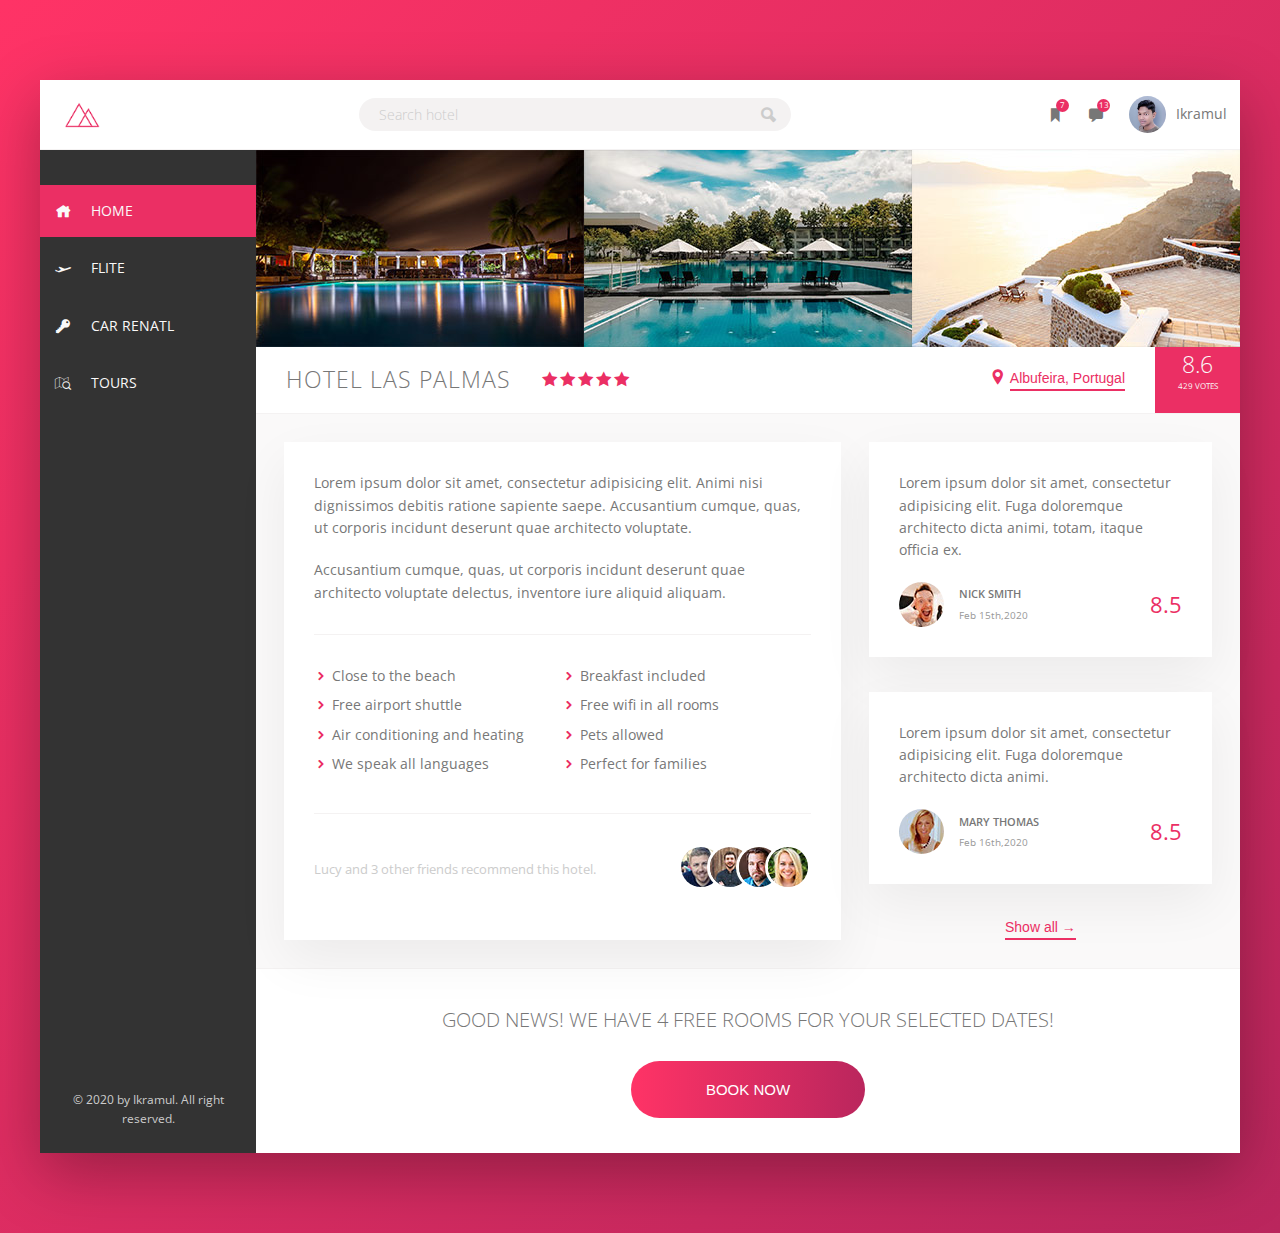
<file: index.html>
<!DOCTYPE html>
<html lang="en">
<head>
    <meta charset="UTF-8">
    <meta name="viewport" content="width=device-width, initial-scale=1.0">
    <title>Flexbox Project</title>
    <link rel="shortcut icon" href="img/favicon.png" type="img/x-icon">
    <link href="https://fonts.googleapis.com/css2?family=Open+Sans:wght@300;400;600&display=swap" rel="stylesheet">
    <link rel="stylesheet" href="icofont/icofont.min.css">
    <link rel="stylesheet" href="css/style.css">
</head>
<body>
    <div class="container">
        <header class="header">

            <img src="img/logo.png" alt="trillo logo" class="logo">

            <form action="#" class="search">
                <input type="text" class="search_input" placeholder="Search hotel">
                <button class="search_button">
                    <i class="icofont-ui-search search_icon"></i> 
                </button>
            </form>

            <nav class="user_nav">
                <div class="user_nav_icon_box">
                    <i class="icofont-book-mark user_nav_icon"></i>
                    <span class="user_nav_notification">7</span>
                </div>
                <div class="user_nav_icon_box">
                    <i class="icofont-chat user_nav_icon"></i>
                    <span class="user_nav_notification">13</span>
                </div>
                <div class="user_nav_user">
                    <img class="user_nav_user_photo" src="img/user.jpg" alt="user">
                    <span class="user_nav_user_name">Ikramul</span>
                </div>
            </nav>
        </header>

        <div class="content">
            <nav class="sidebar">
                <ul class="side_nav">
                    <li class="side_nav_item side_nav_item_active"><a href="" class="side_nav_link"> <i class="icofont-home side_nav_icon"></i> Home</a></li>
                    <li class="side_nav_item"><a href="" class="side_nav_link"><i class="icofont-ui-flight side_nav_icon"></i> Flite</a></li>
                    <li class="side_nav_item"><a href="" class="side_nav_link"><i class="icofont-key side_nav_icon"></i> Car renatl</a></li>
                    <li class="side_nav_item"><a href="" class="side_nav_link"><i class="icofont-search-map side_nav_icon"></i> Tours</a></li>
                </ul>
                <div class="legal">
                    &copy; 2020 by Ikramul. All right reserved.
                </div>
            </nav>
            <main class="hotel-view">
                <div class="gallery">
                    <figure class="gallery_item">
                        <img src="img/hotel-1.jpg" alt="photo of hotel 1" class="gallery_photo">
                    </figure>
                    <figure class="gallery_item">
                        <img src="img/hotel-2.jpg" alt="photo of hotel 2" class="gallery_photo">
                    </figure>
                    <figure class="gallery_item">
                        <img src="img/hotel-3.jpg" alt="photo of hotel 3" class="gallery_photo">
                    </figure>
                </div>
                <div class="overview">
                    <h1 class="overview_heading">hotel las palmas</h1>
                    <div class="overview_stars">
                        <i class="icofont-star overview_stars_icon"></i>
                        <i class="icofont-star overview_stars_icon"></i>
                        <i class="icofont-star overview_stars_icon"></i>
                        <i class="icofont-star overview_stars_icon"></i>
                        <i class="icofont-star overview_stars_icon"></i>
                    </div>
                    <div class="overview_location">
                        <i class="icofont-location-pin overview_location_icon"></i>
                        <button class="btn_inline">Albufeira, Portugal
                        </button>
                    </div>
                    <div class="overview_rating">
                        <div class="overview_rating_average">8.6</div>
                        <div class="overview_rating_count">429 votes</div>
                    </div>
                </div>
                <div class="detail">
                    <div class="description">
                        <p class="paragraph">Lorem ipsum dolor sit amet, consectetur adipisicing elit. Animi nisi dignissimos debitis ratione sapiente saepe. Accusantium cumque, quas, ut corporis incidunt deserunt quae architecto voluptate.</p>
                        <p class="paragraph">Accusantium cumque, quas, ut corporis incidunt deserunt quae architecto voluptate delectus, inventore iure aliquid aliquam.</p>
                        <ul class="list">
                            <li class="list_item"><i class="icofont-rounded-right"></i> Close to the beach</li>
                            <li class="list_item"><i class="icofont-rounded-right"></i> Breakfast included</li>
                            <li class="list_item"><i class="icofont-rounded-right"></i> Free airport shuttle</li>
                            <li class="list_item"><i class="icofont-rounded-right"></i> Free wifi in all rooms</li>
                            <li class="list_item"><i class="icofont-rounded-right"></i> Air conditioning and heating</li>
                            <li class="list_item"><i class="icofont-rounded-right"></i> Pets allowed</li>
                            <li class="list_item"><i class="icofont-rounded-right"></i> We speak all languages</li>
                            <li class="list_item"><i class="icofont-rounded-right"></i> Perfect for families</li>
                        </ul>
                        <div class="recommend">
                            <p class="recommend_count">Lucy and 3 other friends recommend this hotel.</p>
                            <div class="recommend_friends">
                                <img src="img/user-3.jpg" alt="friend 1" class="recommend_photo">
                                <img src="img/user-4.jpg" alt="friend 2" class="recommend_photo">
                                <img src="img/user-5.jpg" alt="friend 3" class="recommend_photo">
                                <img src="img/user-6.jpg" alt="friend 4" class="recommend_photo">
                                
                            </div>
                        </div>
                    </div>
                    <div class="reviews">
                        <figure class="review">
                            <blockquote class="review_text">Lorem ipsum dolor sit amet, consectetur adipisicing elit. Fuga doloremque architecto dicta animi, totam, itaque officia ex.

                            </blockquote>
                            <figcaption class="review_user">
                                <img src="img/user-1.jpg" alt="" class="review_user_photo">
                                <div class="review_user_box">
                                    <p class="review_user_box_name">
                                        NICK SMITH
                                    </p>
                                    <p class="review_user_box_date">Feb 15th,2020</p>
                                </div>
                                <div class="review_user_rating">8.5</div>
                            </figcaption>
                        </figure>
                        <figure class="review">
                            <blockquote class="review_text">Lorem ipsum dolor sit amet, consectetur adipisicing elit. Fuga doloremque architecto dicta animi.
                            </blockquote>
                            <figcaption class="review_user">
                                <img src="img/user-2.jpg" alt="" class="review_user_photo">
                                <div class="review_user_box">
                                    <p class="review_user_box_name">
                                        Mary thomas
                                    </p>
                                    <p class="review_user_box_date">Feb 16th,2020</p>
                                </div>
                                <div class="review_user_rating">8.5</div>
                            </figcaption>
                        </figure>
                        <button class="btn_inline"> Show all <span>&rarr;</span> </button>
                    </div>
                    
                </div>
                <div class="cta">
                    <h2 class="cta_book_now">good news! we have 4 free rooms for your selected dates!
                    </h2>
                    <button class="btn">
                        <span class="btn_visible">Book Now</span>
                        <span class="btn_invisible">only 4 rooms left</span>
                    </button>
                </div>
            </main>
        </div>
    </div>
</body>
</html>
</file>
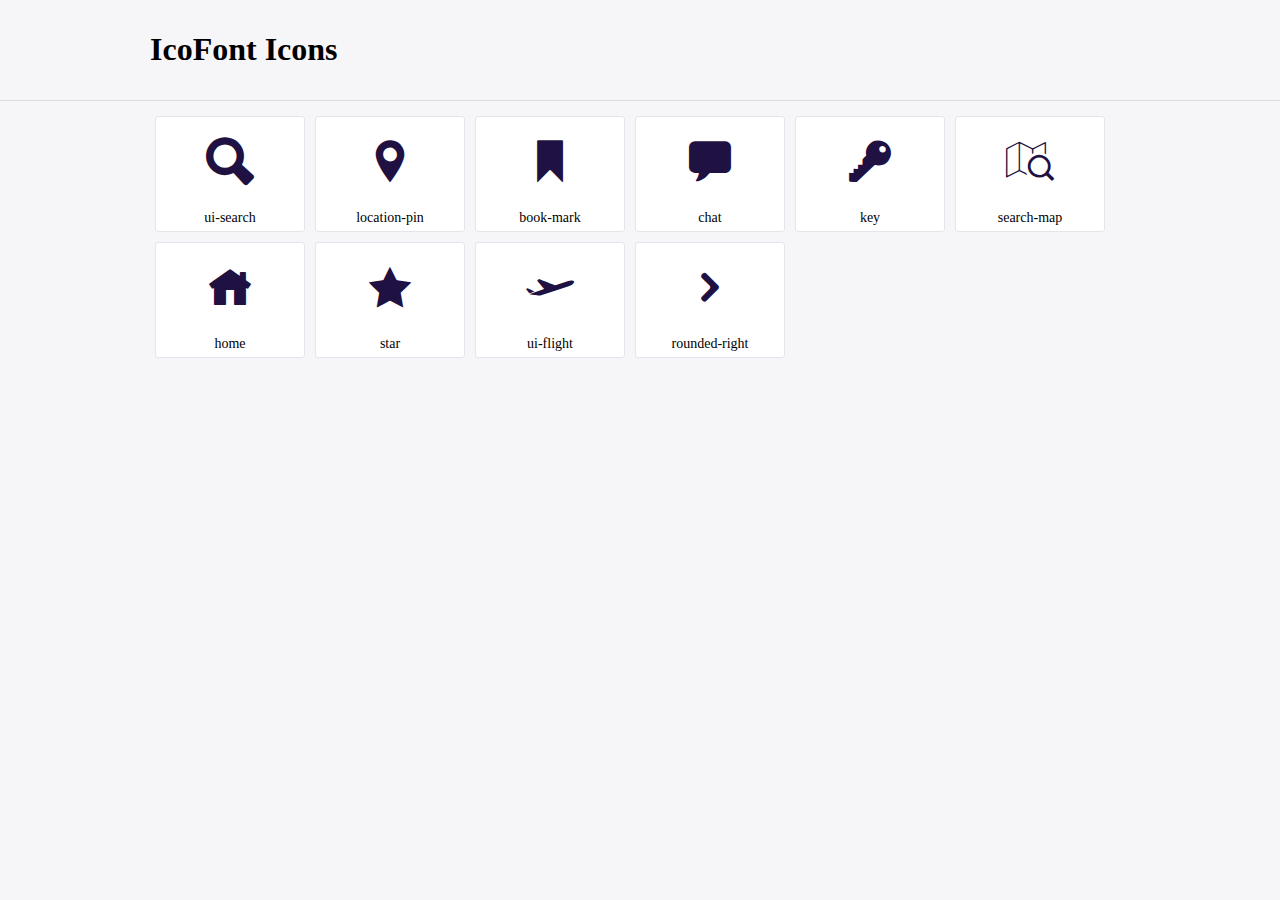
<file: icofont/demo.html>
<!DOCTYPE html>
	<html>
	<head>
		<meta charset="utf-8">
		<title>Examples | IcoFont</title>
		<link rel="stylesheet" type="text/css" href="./icofont.min.css">
		<style type="text/css">
			body {
				margin: 0;
				padding: 0;
				background: #F6F6F9;
			}
			.header {
				border-bottom: 1px solid #DCDCE1;
				padding: 10px 0;
				margin-bottom: 10px;
			}
			.container {
				width: 980px;
				margin: 0 auto;
			}
			.ico-title {
				font-size: 2em;
			}
			.iconlist {
				margin: 0;
				padding: 0;
				list-style: none;
				text-align: center;
				width: 100%;
				display: flex;
				flex-wrap: wrap;
				flex-direction: row;
			}
			.iconlist li {
				position: relative;
				margin: 5px;
				width: 150px;
				cursor: pointer;
			}
			.iconlist li .icon-holder {
				position: relative;
				text-align: center;
				border-radius: 3px;
				overflow: hidden;
				padding-bottom: 5px;
				background: #ffffff;
				border: 1px solid #E4E5EA;
				transition: all 0.2s linear 0s;
			}
			.iconlist li .icon-holder:hover {
				background: #00C3DA;
				color: #ffffff;
			}
			.iconlist li .icon-holder:hover .icon i {
				color: #ffffff;
			}
			.iconlist li .icon-holder .icon {
				padding: 20px;
				text-align: center;
			}
			.iconlist li .icon-holder .icon i {
				font-size: 3em;
				color: #1F1142;
			}
			.iconlist li .icon-holder span {
				font-size: 14px;
				display: block;
				margin-top: 5px;
				border-radius: 3px;
			}
		</style>
	</head>
	<body>
	<div class="header">
		<div class="container">
			<h1 class="ico-title"> IcoFont Icons </h1>
		</div>
	</div>
	<div class="container">
		<ul class="iconlist">
		
		<li>
			<div class="icon-holder">
				<div class="icon"> 
					<i class="icofont-ui-search"></i>
				</div> 
				<span> ui-search </span>
			</div>
		</li>
		
		<li>
			<div class="icon-holder">
				<div class="icon"> 
					<i class="icofont-location-pin"></i>
				</div> 
				<span> location-pin </span>
			</div>
		</li>
		
		<li>
			<div class="icon-holder">
				<div class="icon"> 
					<i class="icofont-book-mark"></i>
				</div> 
				<span> book-mark </span>
			</div>
		</li>
		
		<li>
			<div class="icon-holder">
				<div class="icon"> 
					<i class="icofont-chat"></i>
				</div> 
				<span> chat </span>
			</div>
		</li>
		
		<li>
			<div class="icon-holder">
				<div class="icon"> 
					<i class="icofont-key"></i>
				</div> 
				<span> key </span>
			</div>
		</li>
		
		<li>
			<div class="icon-holder">
				<div class="icon"> 
					<i class="icofont-search-map"></i>
				</div> 
				<span> search-map </span>
			</div>
		</li>
		
		<li>
			<div class="icon-holder">
				<div class="icon"> 
					<i class="icofont-home"></i>
				</div> 
				<span> home </span>
			</div>
		</li>
		
		<li>
			<div class="icon-holder">
				<div class="icon"> 
					<i class="icofont-star"></i>
				</div> 
				<span> star </span>
			</div>
		</li>
		
		<li>
			<div class="icon-holder">
				<div class="icon"> 
					<i class="icofont-ui-flight"></i>
				</div> 
				<span> ui-flight </span>
			</div>
		</li>
		
		<li>
			<div class="icon-holder">
				<div class="icon"> 
					<i class="icofont-rounded-right"></i>
				</div> 
				<span> rounded-right </span>
			</div>
		</li>
		
		</ul>
	</div>	
	</body>
	</html>
</file>
<file: css/style.css>
/*  Media Breakpoint*/
/*
    :root {
        --primary:#eb2f64;
        --Primary-light:#FF3366;
        --primary-dark:#BA265D;
}
*/
* {
  padding: 0;
  margin: 0; }

*,
*::after,
*::before {
  box-sizing: inherit; }

html {
  box-sizing: border-box;
  font-size: 62.5%; }

body {
  font-family: 'Open Sans', sans-serif;
  font-weight: 400;
  line-height: 1.6;
  color: #777;
  background-image: linear-gradient(to right bottom, #FF3366, #BA265D);
  background-size: cover;
  background-repeat: no-repeat;
  min-height: 100vh; }

.logo {
  height: 3.2rem;
  margin-left: 2.5rem; }

.search {
  flex: 0 0 40%;
  display: flex;
  justify-content: center;
  align-items: center; }
  .search_input {
    font-family: inherit;
    font-size: inherit;
    color: inherit;
    background-color: #f4f2f2;
    border: none;
    padding: 0.7rem 2rem;
    border-radius: 100px;
    width: 90%;
    margin-right: -3rem;
    transition: all 0.2s; }
    .search_input:focus {
      outline: none;
      width: 100%; }
    .search_input::-webkit-input-placeholder {
      font-weight: 100;
      color: #ccc; }
  .search_button {
    border: none;
    background: none; }
    .search_button .search_icon {
      font-size: 1.5rem;
      color: #ccc; }
    .search_button:focus {
      outline: none; }
    .search_button:active {
      transform: translateY(2px); }

.user_nav {
  display: flex;
  align-self: stretch; }
  .user_nav > * {
    padding: 1.25rem;
    cursor: pointer;
    display: flex;
    align-items: center; }
  .user_nav > *:hover {
    background-color: #f4f2f2; }
  .user_nav_icon_box {
    position: relative; }
  .user_nav_icon {
    font-size: 1.6rem; }
  .user_nav_notification {
    font-size: 0.8rem;
    height: 1.3rem;
    width: 1.3rem;
    background-color: #eb2f64;
    color: #fff;
    border-radius: 100px;
    display: flex;
    justify-content: center;
    align-items: center;
    top: 1.9rem;
    left: 2.2rem;
    position: absolute; }
  .user_nav_user_photo {
    height: 3.75rem;
    border-radius: 50%;
    margin-right: 1rem; }

.side_nav {
  list-style: none;
  margin-top: 3.5rem;
  font-size: 1.4rem; }
  .side_nav_item {
    position: relative; }
    .side_nav_item:not(:last-child) {
      margin-bottom: .5rem; }
  .side_nav_item::before {
    content: "";
    position: absolute;
    top: 0;
    left: 0;
    height: 100%;
    width: 3px;
    background-color: #eb2f64;
    transform: scaleY(0);
    transition: transform 0.2s, width 0.4s cubic-bezier(1, 0, 0, 1) 0.2s, background-color 0.1s; }
  .side_nav_item:hover::before, .side_nav_item_active::before {
    transform: scaleY(1);
    width: 100%; }
  .side_nav_item:active::before {
    background-color: #FF3366; }
  .side_nav_link:link, .side_nav_link:visited {
    text-decoration: none;
    color: #faf9f9;
    text-transform: uppercase;
    display: block;
    padding: 1.5rem;
    display: flex;
    align-items: center;
    z-index: 10;
    position: relative; }
  .side_nav_icon {
    font-size: 1.6rem;
    margin-right: 2rem;
    color: #faf9f9; }

.legal {
  font-size: 1.2rem;
  color: #ccc;
  text-align: center;
  padding: 2.5rem; }

.gallery {
  display: flex; }
  .gallery_photo {
    width: 100%;
    display: block; }

.overview {
  display: flex;
  border-bottom: 1px solid #f4f2f2;
  align-items: center; }
  .overview_heading {
    font-size: 2.25rem;
    font-weight: 300;
    text-transform: uppercase;
    letter-spacing: 1px;
    padding: 1.5rem 3rem; }
  .overview_stars {
    margin-right: auto;
    display: flex; }
  .overview_stars_icon, .overview_location_icon {
    font-size: 1.75rem;
    color: #eb2f64; }
  .overview_rating {
    align-self: stretch;
    background-color: #eb2f64;
    text-align: center;
    padding: 0 2.25rem;
    margin-left: 3rem; }
    .overview_rating_average {
      font-size: 2.25rem;
      font-weight: 300;
      color: #faf9f9;
      margin-bottom: -3px; }
    .overview_rating_count {
      font-size: .8rem;
      color: #faf9f9;
      text-transform: uppercase; }

.detail {
  font-size: 1.4rem;
  display: flex;
  padding: 2.8125rem;
  background-color: #faf9f9;
  border-bottom: 1px solid #f4f2f2; }
  .detail .description {
    flex: 0 0 60%;
    margin-right: 2.8125rem;
    background-color: #fff;
    box-shadow: 0 2rem 5rem rgba(0, 0, 0, 0.06);
    padding: 3rem; }
  .detail .reviews {
    display: flex;
    flex-direction: column;
    align-items: center;
    flex: 1; }

.paragraph:not(:last-of-type) {
  margin-bottom: 2rem; }

.list {
  list-style: none;
  margin: 3rem 0;
  padding: 3rem 0;
  border-top: 1px solid #f4f2f2;
  border-bottom: 1px solid #f4f2f2;
  display: flex;
  flex-wrap: wrap; }
  .list_item {
    flex: 0 0 50%;
    margin-bottom: 0.7rem; }
  .list .icofont-rounded-right {
    color: #eb2f64; }

.recommend {
  font-size: 1.3rem;
  color: #ccc;
  display: flex;
  align-items: center; }
  .recommend_photo {
    box-sizing: content-box;
    border: 3px solid #fff;
    height: 4rem;
    width: 4rem;
    border-radius: 50%; }
    .recommend_photo:not(:last-child) {
      margin-right: -2rem; }
  .recommend_count {
    margin-right: auto; }

.review {
  background-color: #fff;
  padding: 3rem;
  margin-bottom: 3.5rem;
  box-shadow: 0 2rem 5rem rgba(0, 0, 0, 0.06); }
  .review_text {
    margin-bottom: 2rem; }
  .review_user {
    display: flex;
    align-items: center; }
    .review_user_photo {
      height: 4.5rem;
      width: 4.5rem;
      border-radius: 50%;
      margin-right: 1.5rem; }
    .review_user_box {
      margin-right: auto; }
      .review_user_box_name {
        font-size: 1.1rem;
        font-weight: 600;
        text-transform: uppercase;
        margin-bottom: 0.4rem; }
      .review_user_box_date {
        font-size: 1rem;
        color: #999; }
    .review_user_rating {
      font-size: 2.2rem;
      font-weight: 400;
      color: #eb2f64; }

.cta {
  padding: 3.5rem 0;
  text-align: center; }
  .cta_book_now {
    font-size: 2rem;
    font-weight: 300;
    text-transform: uppercase;
    margin-bottom: 2.5rem;
    margin-left: 1.8rem;
    margin-right: 1.8rem; }

.btn {
  font-size: 1.5rem;
  font-weight: 300;
  text-transform: uppercase;
  color: #fff;
  border-radius: 100px;
  border: none;
  background-image: linear-gradient(to right, #FF3366, #BA265D);
  position: relative;
  overflow: hidden;
  cursor: pointer; }
  .btn > * {
    display: inline-block;
    height: 100%;
    width: 100%;
    transition: all .2s; }
  .btn_visible {
    padding: 2rem 7.5rem; }
  .btn_invisible {
    padding: 2rem 0rem;
    position: absolute;
    left: 0;
    top: -100%; }
  .btn:hover {
    background-image: linear-gradient(to left, #FF3366, #BA265D); }
  .btn:hover .btn_visible {
    transform: translateY(100%); }
  .btn:hover .btn_invisible {
    top: 0; }
  .btn:focus {
    outline: none; }

.container {
  max-width: 120rem;
  margin: 8rem auto;
  background: #f4f2f2;
  box-shadow: 0 2rem 6rem rgba(0, 0, 0, 0.3); }

.header {
  font-size: 1.4rem;
  height: 7rem;
  background: #fff;
  border-bottom: 1px solid #f4f2f2;
  display: flex;
  justify-content: space-between;
  align-items: center; }

.content {
  display: flex; }

.sidebar {
  background: #333;
  flex: 0 0 18%;
  display: flex;
  flex-direction: column;
  justify-content: space-between; }

.hotel-view {
  background: #fff;
  width: 100%; }

.btn_inline {
  border: none;
  background-color: transparent;
  color: #eb2f64;
  border-bottom: 2px solid currentColor;
  padding-bottom: 0.3rem;
  font-size: 1.4rem;
  cursor: pointer; }
  .btn_inline:hover {
    color: #333; }
  .btn_inline:focus {
    outline: none; }

@media screen and (max-width: 75em) {
  .container {
    margin: 0;
    max-width: 100%; } }

@media screen and (max-width: 68.75em) {
  html {
    font-size: 50%; } }

@media screen and (max-width: 53.125em) {
  .content {
    flex-direction: column; }
  .side_nav {
    display: flex;
    margin: 0; }
  .legal {
    display: none; }
  .side_nav_item {
    flex: 1;
    margin: 0; }
  .side_nav_item:not(:last-child) {
    margin: 0; }
  .side_nav_link {
    justify-content: center; }
  .detail {
    padding: 1.5rem; }
    .detail .description {
      margin-right: 1.5rem;
      padding: 2rem; }
  .recommend_friends {
    display: flex; }
  .review {
    padding: 2rem;
    margin-bottom: 1.8rem; }
  .btn_inline {
    margin-top: auto; } }

@media screen and (max-width: 38.5em) {
  .detail {
    flex-direction: column; }
  .description {
    margin-bottom: 1.5rem; }
  .reviews {
    flex: 0; }
  .review {
    margin-right: 1.8rem;
    margin-left: 0; }
  .side_nav_link {
    flex-direction: column; }
  .side_nav_icon {
    margin-right: 0;
    margin-bottom: 0.6rem;
    font-size: 1.5rem; }
  .overview_heading {
    font-size: 1.5rem;
    padding: 1.2rem 1rem 1.2rem 2rem; }
  .overview_stars_icon {
    font-size: 1.5rem; }
  .overview_rating {
    margin-left: 1rem;
    padding: 0 1.25rem; } }

@media screen and (max-width: 28.125em) {
  .header {
    flex-wrap: wrap;
    margin-bottom: auto;
    padding-bottom: 12rem; }
  .search {
    order: 1;
    flex: 0 0 95%; } }

@media screen and (max-width: 375px) {
  .overview_location {
    display: flex;
    flex-direction: column;
    justify-content: center;
    align-items: center;
    margin-left: 0.6rem; }
  .list {
    display: flex;
    flex-direction: column; } }
</file>
